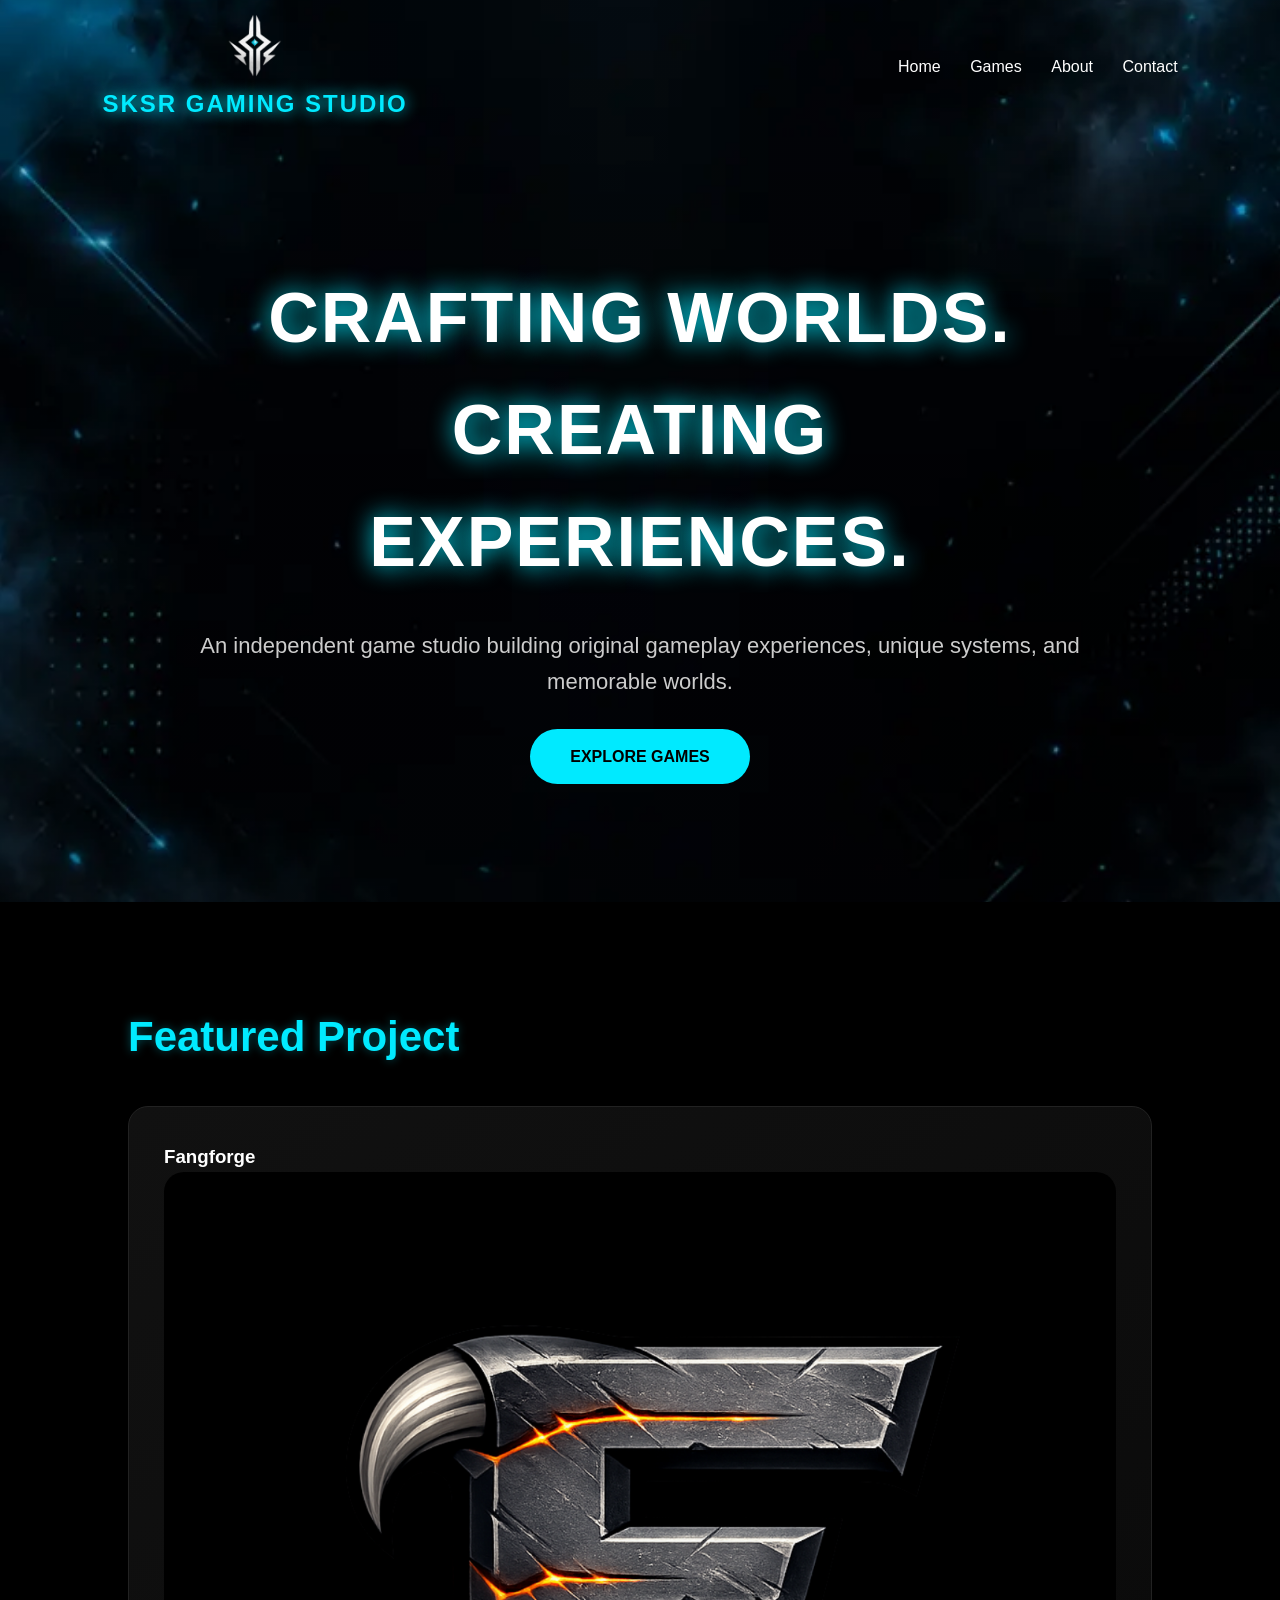
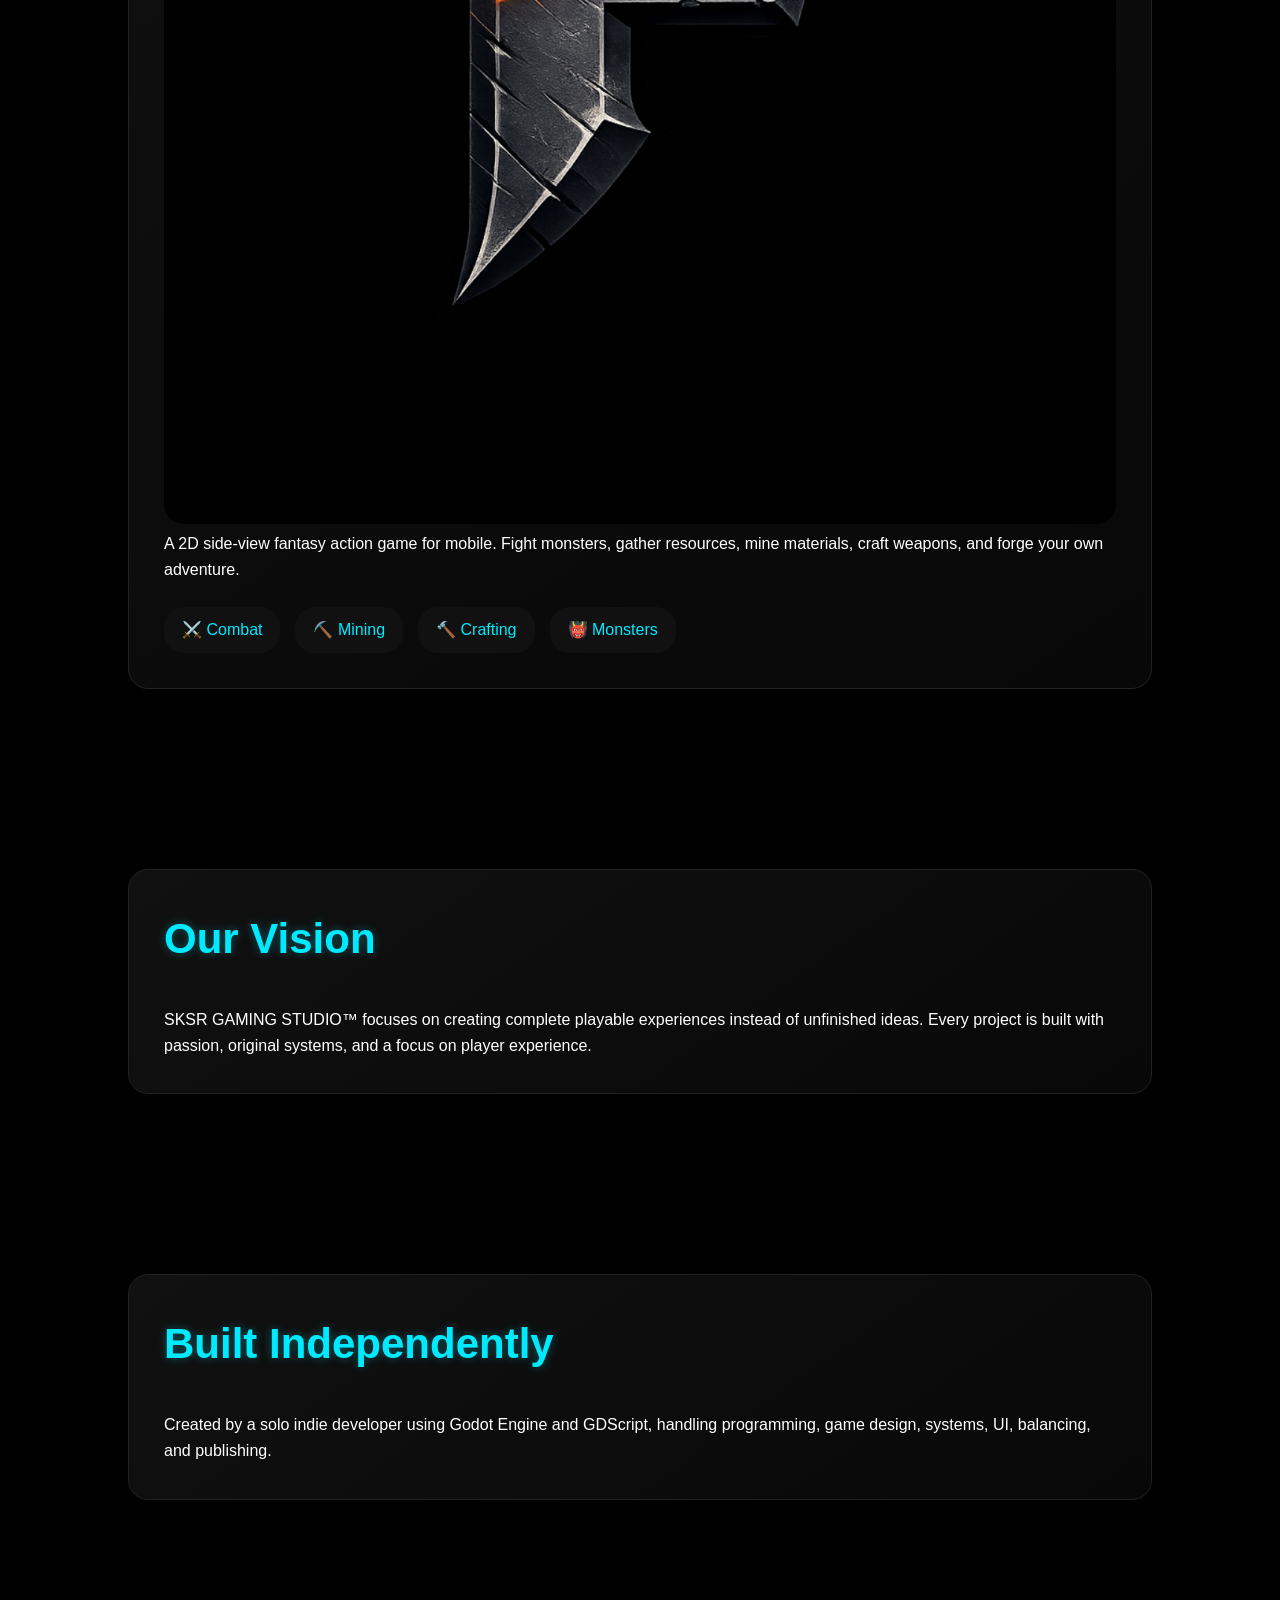
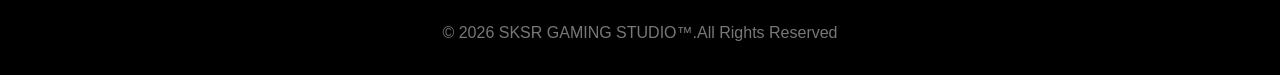
<file: index.html>
<!DOCTYPE html>
<html lang="en">

<head>

    <meta charset="UTF-8">
    <meta name="viewport" content="width=device-width, initial-scale=1.0">

    <title>SKSR GAMING STUDIO</title>

    <link rel="stylesheet" href="css/style.css?v=1.0.0">
    <link rel="icon" type="image/png" href="favicon.png">

</head>


<body>


<nav>

    <div class="brand">

        <img src="images/Background/sksr_logo.webp" alt="SKSR Logo">

        <h2>
            SKSR GAMING STUDIO
        </h2>

    </div>


    <div class="nav-links">

        <a href="index.html">Home</a>
        <a href="games.html">Games</a>
        <a href="about.html">About</a>
        <a href="contact.html">Contact</a>

    </div>

</nav>





    <header class="hero">

        <div class="hero-content">


            <h1>
                CRAFTING WORLDS.<br>
                CREATING EXPERIENCES.
            </h1>


            <p>
                An independent game studio building original gameplay experiences,
                unique systems, and memorable worlds.
            </p>


            <a href="games.html" class="button">
                EXPLORE GAMES
            </a>


        </div>

    </header>





    <section class="featured">


        <h2>
            Featured Project
        </h2>


        <div class="featured-card reveal interactive-card">


            <h3>
                Fangforge
            </h3>

<div class="game-image">

<img src="images/fangforge/fangforge.png" 
alt="Fangforge">

</div>


            <p>
                A 2D side-view fantasy action game for mobile.
                Fight monsters, gather resources, mine materials,
                craft weapons, and forge your own adventure.
            </p>


            <div class="features">

                <span>⚔️ Combat</span>
                <span>⛏️ Mining</span>
                <span>🔨 Crafting</span>
                <span>👹 Monsters</span>

            </div>


        </div>


    </section>





    <section class="vision">


        <div class="game-card reveal interactive-card">


            <h2>
                Our Vision
            </h2>


            <p>
                SKSR GAMING STUDIO™ focuses on creating complete
                playable experiences instead of unfinished ideas.
                Every project is built with passion, original systems,
                and a focus on player experience.
            </p>


        </div>


    </section>





    <section class="developer">


        <div class="game-card reveal interactive-card">


            <h2>
                Built Independently
            </h2>


            <p>
                Created by a solo indie developer using Godot Engine
                and GDScript, handling programming, game design,
                systems, UI, balancing, and publishing.
            </p>


        </div>


    </section>





    <footer>


        <p>
            © 2026 SKSR GAMING STUDIO™. All Rights Reserved.
        </p>


    </footer>





    <script src="js/script.js"></script>


</body>

</html>
</file>
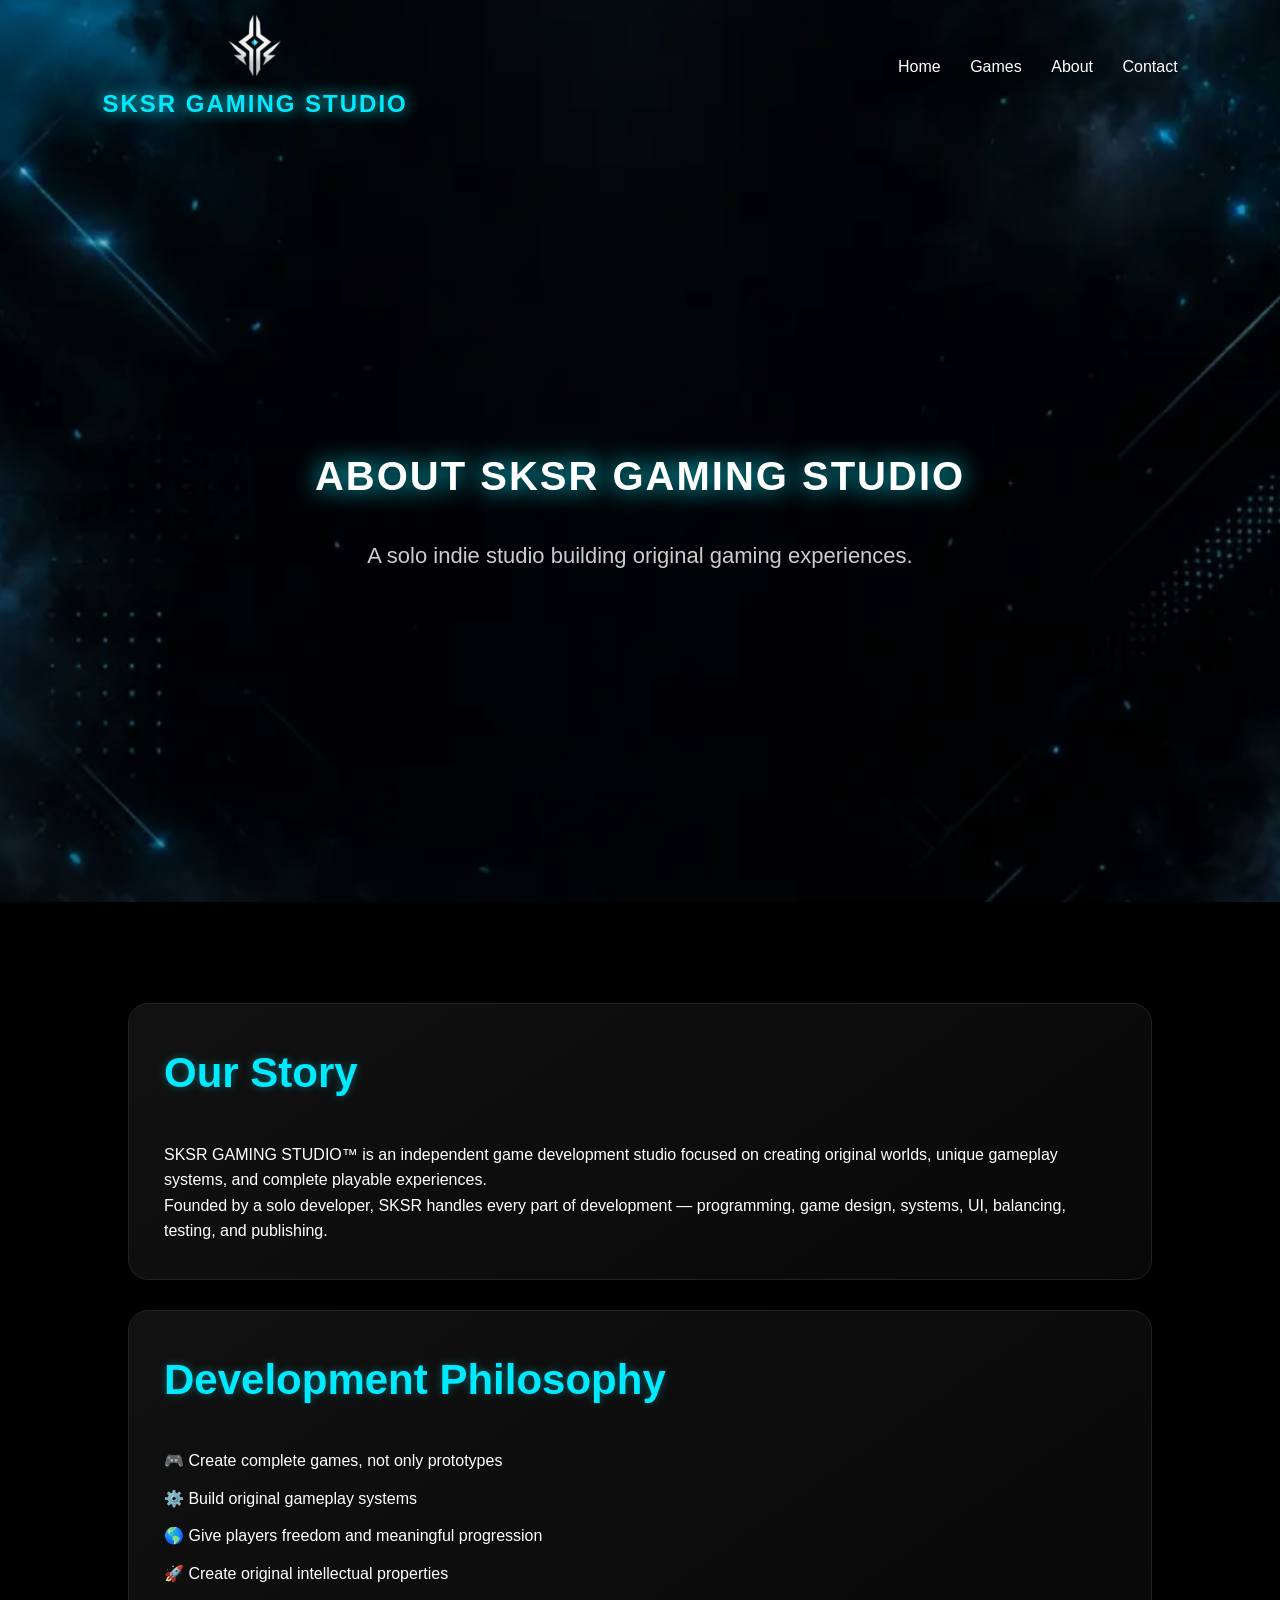
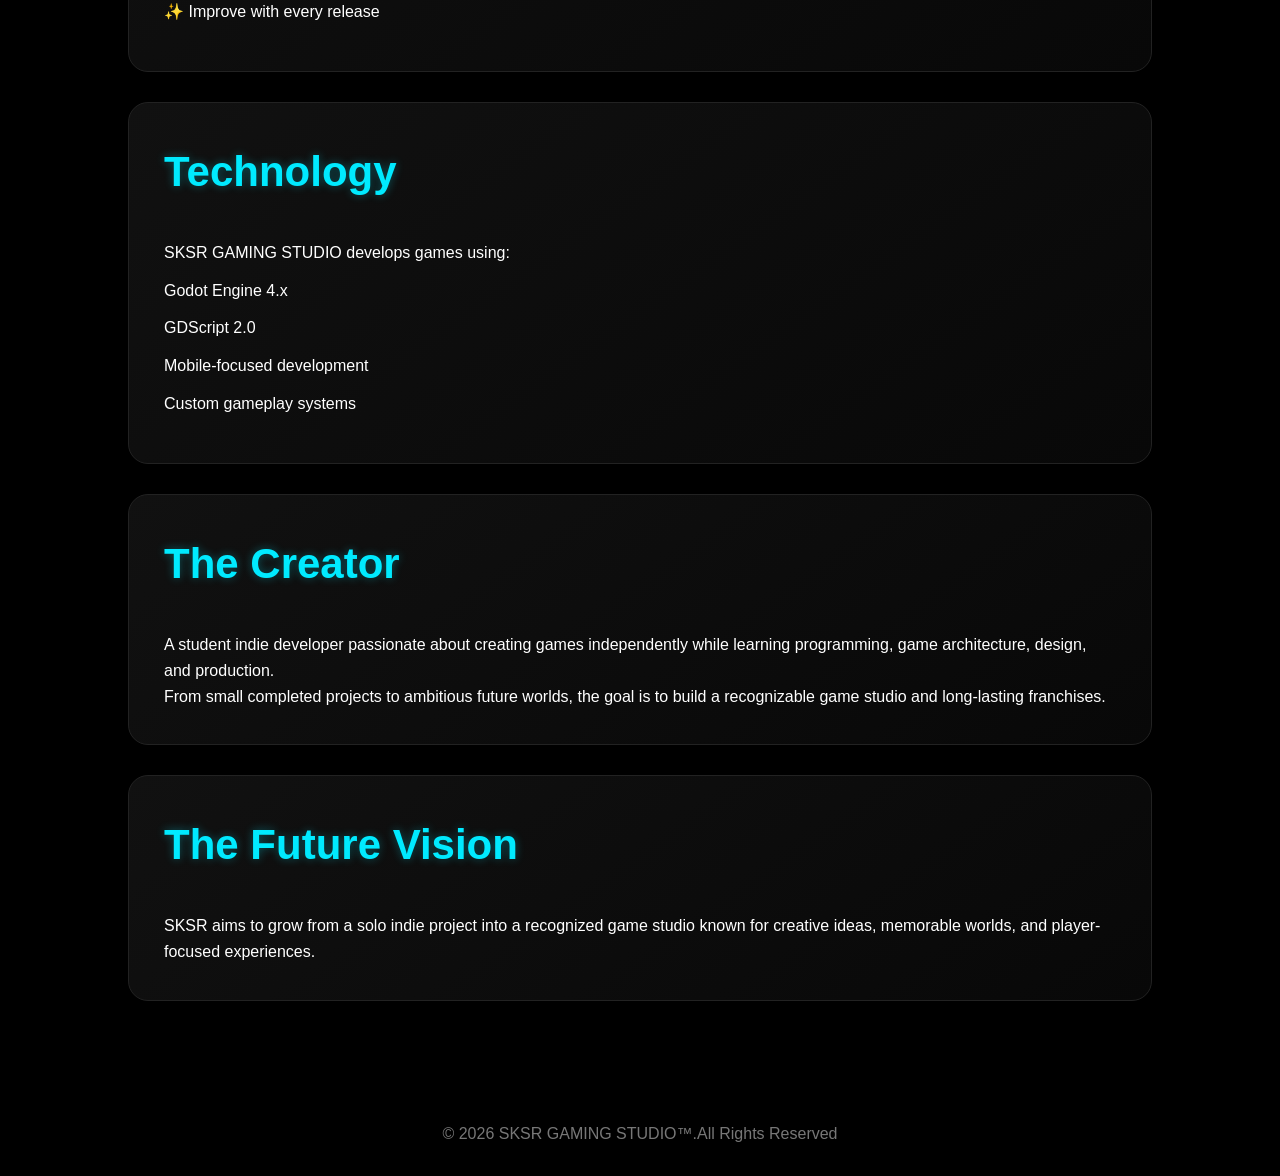
<file: about.html>
<!DOCTYPE html>
<html lang="en">

<head>

<meta charset="UTF-8">
<meta name="viewport" content="width=device-width, initial-scale=1.0">

<title>About | SKSR GAMING STUDIO</title>

<link rel="stylesheet" href="css/style.css?v=1.0.0">

</head>


<body>


<nav>

    <div class="brand">

        <img src="images/Background/sksr_logo.webp" alt="SKSR Logo">

<h2>SKSR GAMING STUDIO</h2>

    </div>

<div class="nav-links">

<a href="index.html">Home</a>
<a href="games.html">Games</a>
<a href="about.html">About</a>
<a href="contact.html">Contact</a>

</div>

</nav>





<header class="hero-small">


<div>

<h1>
ABOUT SKSR GAMING STUDIO
</h1>


<p>
A solo indie studio building original gaming experiences.
</p>


</div>


</header>







<section class="about-section">



<div class="about-card">


<h2>
Our Story
</h2>


<p>

SKSR GAMING STUDIO™ is an independent game development
studio focused on creating original worlds, unique gameplay
systems, and complete playable experiences.

</p>


<p>

Founded by a solo developer, SKSR handles every part of
development — programming, game design, systems,
UI, balancing, testing, and publishing.

</p>



</div>






<div class="about-card">


<h2>
Development Philosophy
</h2>


<ul>


<li>
🎮 Create complete games, not only prototypes
</li>


<li>
⚙️ Build original gameplay systems
</li>


<li>
🌎 Give players freedom and meaningful progression
</li>


<li>
🚀 Create original intellectual properties
</li>


<li>
✨ Improve with every release
</li>


</ul>



</div>








<div class="about-card">


<h2>
Technology
</h2>



<p>

SKSR GAMING STUDIO develops games using:

</p>


<ul>


<li>
Godot Engine 4.x
</li>


<li>
GDScript 2.0
</li>


<li>
Mobile-focused development
</li>


<li>
Custom gameplay systems
</li>


</ul>



</div>









<div class="about-card">


<h2>
The Creator
</h2>



<p>

A student indie developer passionate about creating
games independently while learning programming,
game architecture, design, and production.

</p>



<p>

From small completed projects to ambitious future
worlds, the goal is to build a recognizable game
studio and long-lasting franchises.

</p>



</div>









<div class="about-card vision-card">


<h2>
The Future Vision
</h2>


<p>

SKSR aims to grow from a solo indie project into a
recognized game studio known for creative ideas,
memorable worlds, and player-focused experiences.

</p>



</div>




</section>







<footer>

<p>
© 2026 SKSR GAMING STUDIO™. All Rights Reserved.
</p>

</footer>




<script src="js/script.js"></script>


</body>

</html>
</file>
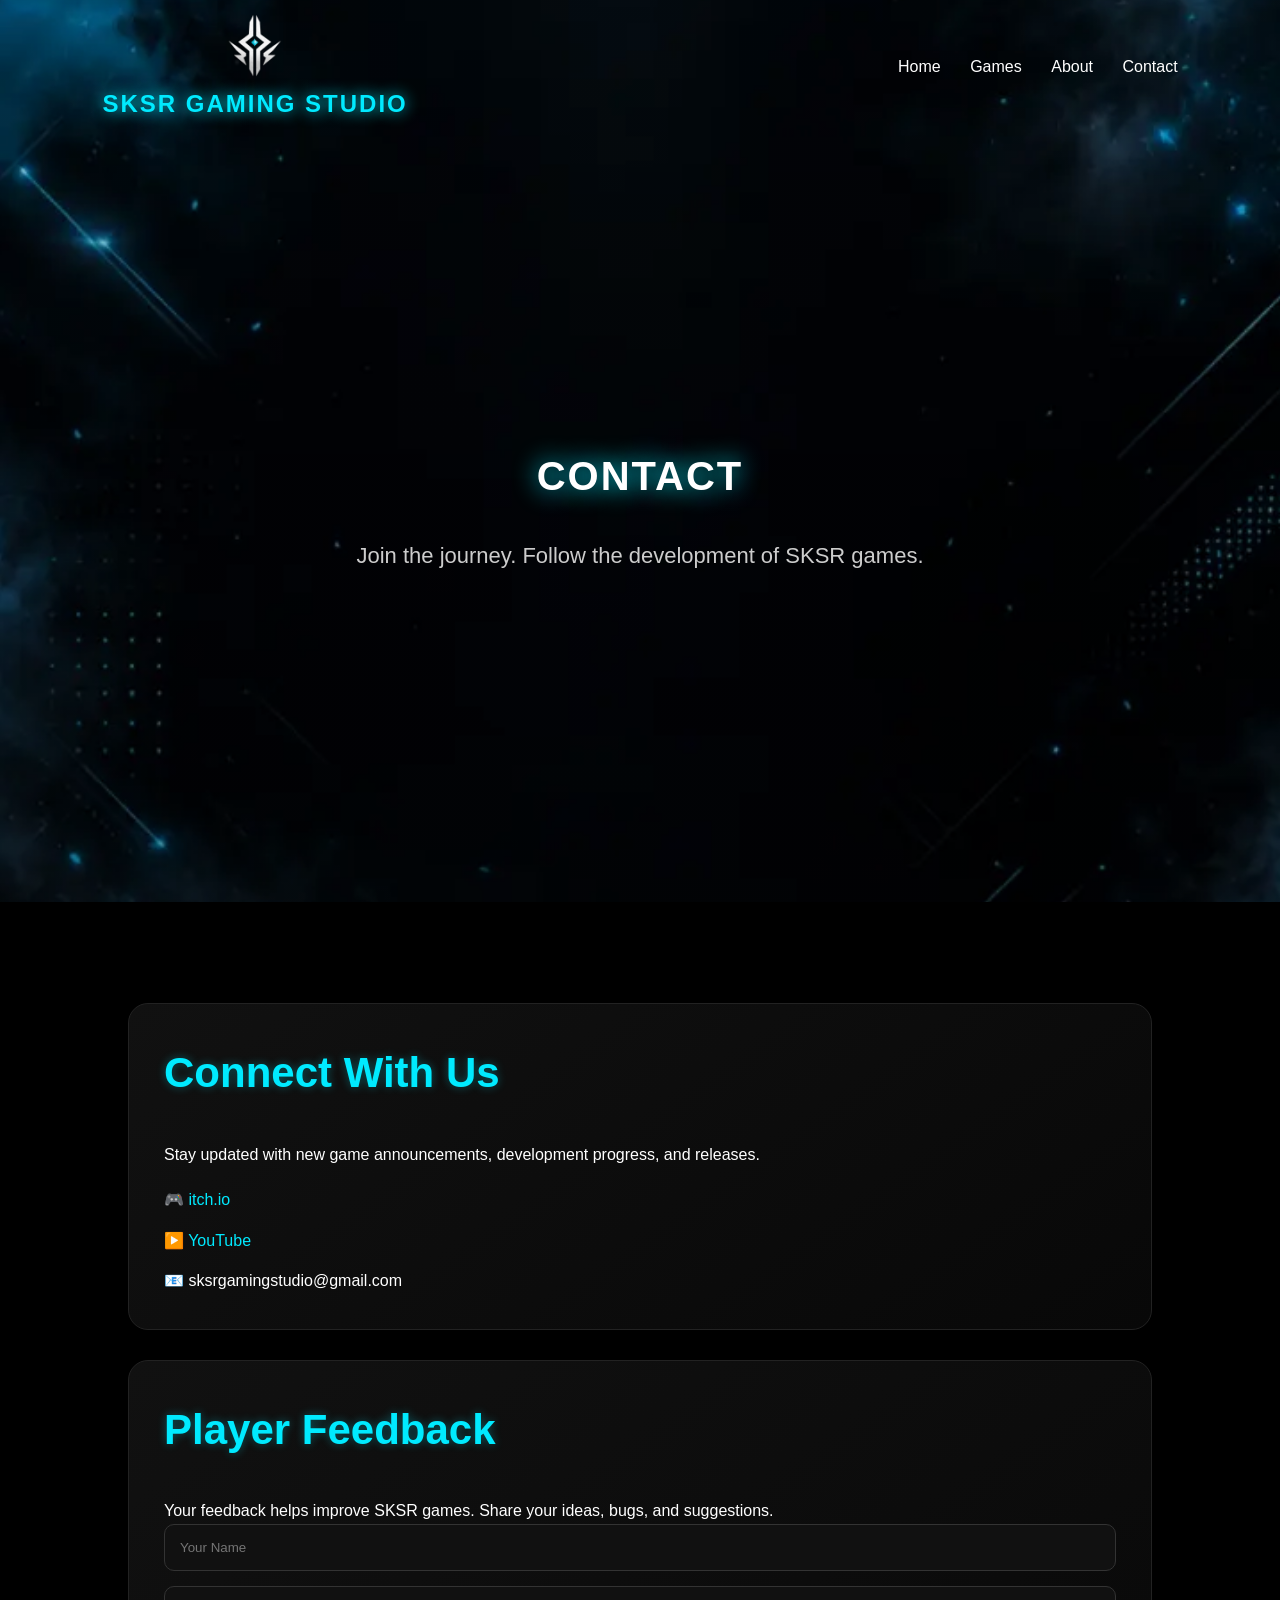
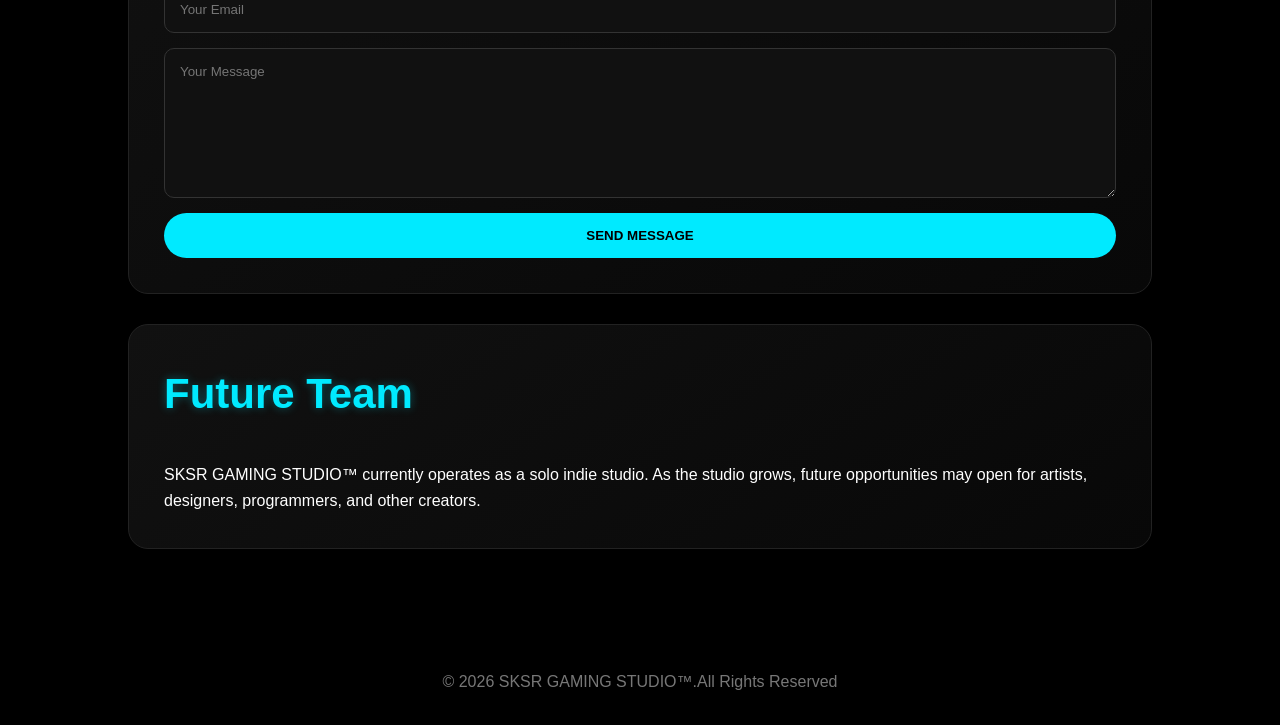
<file: contact.html>
<!DOCTYPE html>
<html lang="en">

<head>

<meta charset="UTF-8">
<meta name="viewport" content="width=device-width, initial-scale=1.0">

<title>Contact | SKSR GAMING STUDIO</title>

<link rel="stylesheet" href="css/style.css?v=1.0.0">

</head>


<body>


<nav>

    <div class="brand">

        <img src="images/Background/sksr_logo.webp" alt="SKSR Logo">

<h2>SKSR GAMING STUDIO</h2>

    </div>

<div class="nav-links">

<a href="index.html">Home</a>
<a href="games.html">Games</a>
<a href="about.html">About</a>
<a href="contact.html">Contact</a>

</div>

</nav>





<header class="hero-small">


<div>

<h1>
CONTACT
</h1>


<p>
Join the journey. Follow the development of SKSR games.
</p>


</div>


</header>







<section class="contact-section">





<div class="contact-card">


<h2>
Connect With Us
</h2>


<p>

Stay updated with new game announcements,
development progress, and releases.

</p>



<div class="contact-links">


<a href="https://sksr-gaming-studio.itch.io/">
🎮 itch.io
</a>


<a href="https://youtube.com/@sksr_gaming_studio?si=nkdD7WeJZQTMwhV7">
▶️ YouTube
</a>


<p>
📧 sksrgamingstudio@gmail.com
</p>


</div>


</div>









<div class="contact-card">


<h2>
Player Feedback
</h2>


<p>

Your feedback helps improve SKSR games.
Share your ideas, bugs, and suggestions.

</p>



<form>


<input 
type="text"
placeholder="Your Name">



<input 
type="email"
placeholder="Your Email">



<textarea
placeholder="Your Message">
</textarea>



<button type="submit">
SEND MESSAGE
</button>


</form>



</div>









<div class="contact-card">


<h2>
Future Team
</h2>



<p>

SKSR GAMING STUDIO™ currently operates as
a solo indie studio.

As the studio grows, future opportunities may
open for artists, designers, programmers,
and other creators.

</p>


</div>






</section>







<footer>

<p>
© 2026 SKSR GAMING STUDIO™. All Rights Reserved.
</p>

</footer>




<script src="js/script.js"></script>


</body>

</html>
</file>
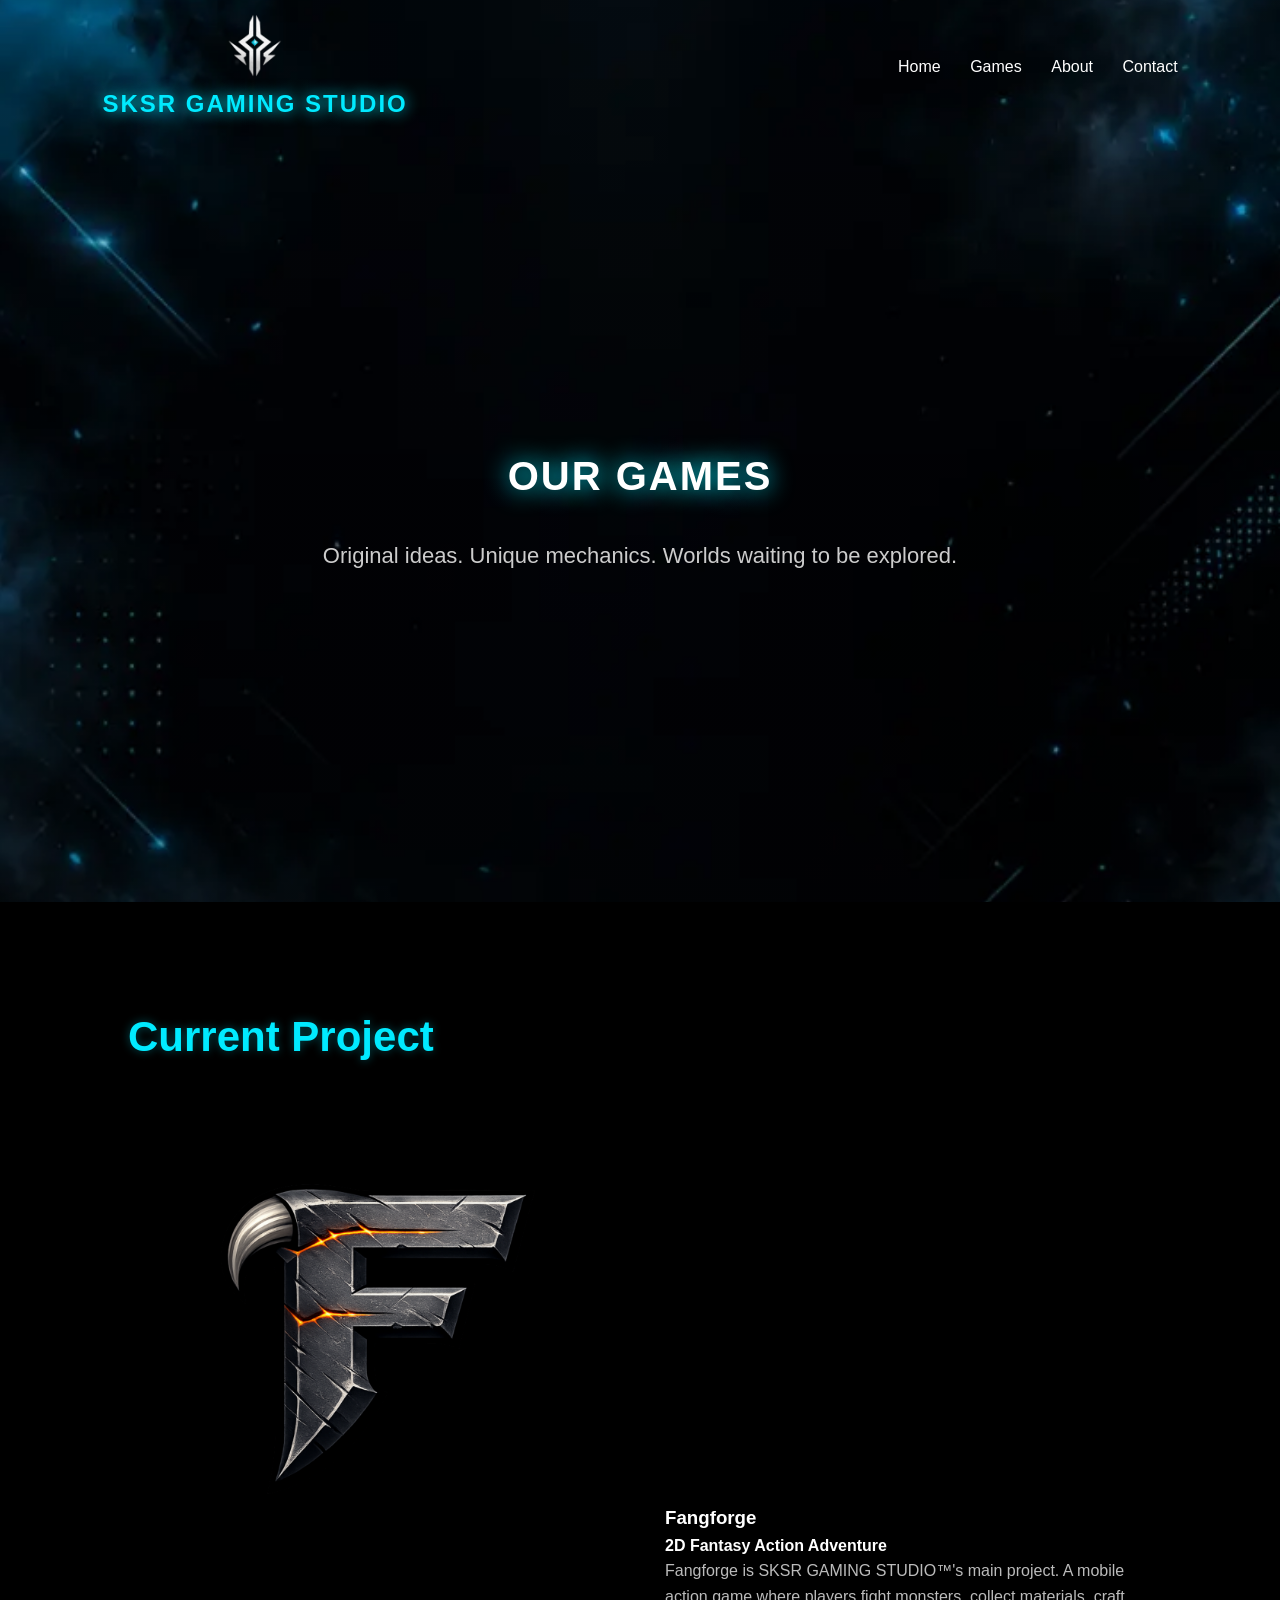
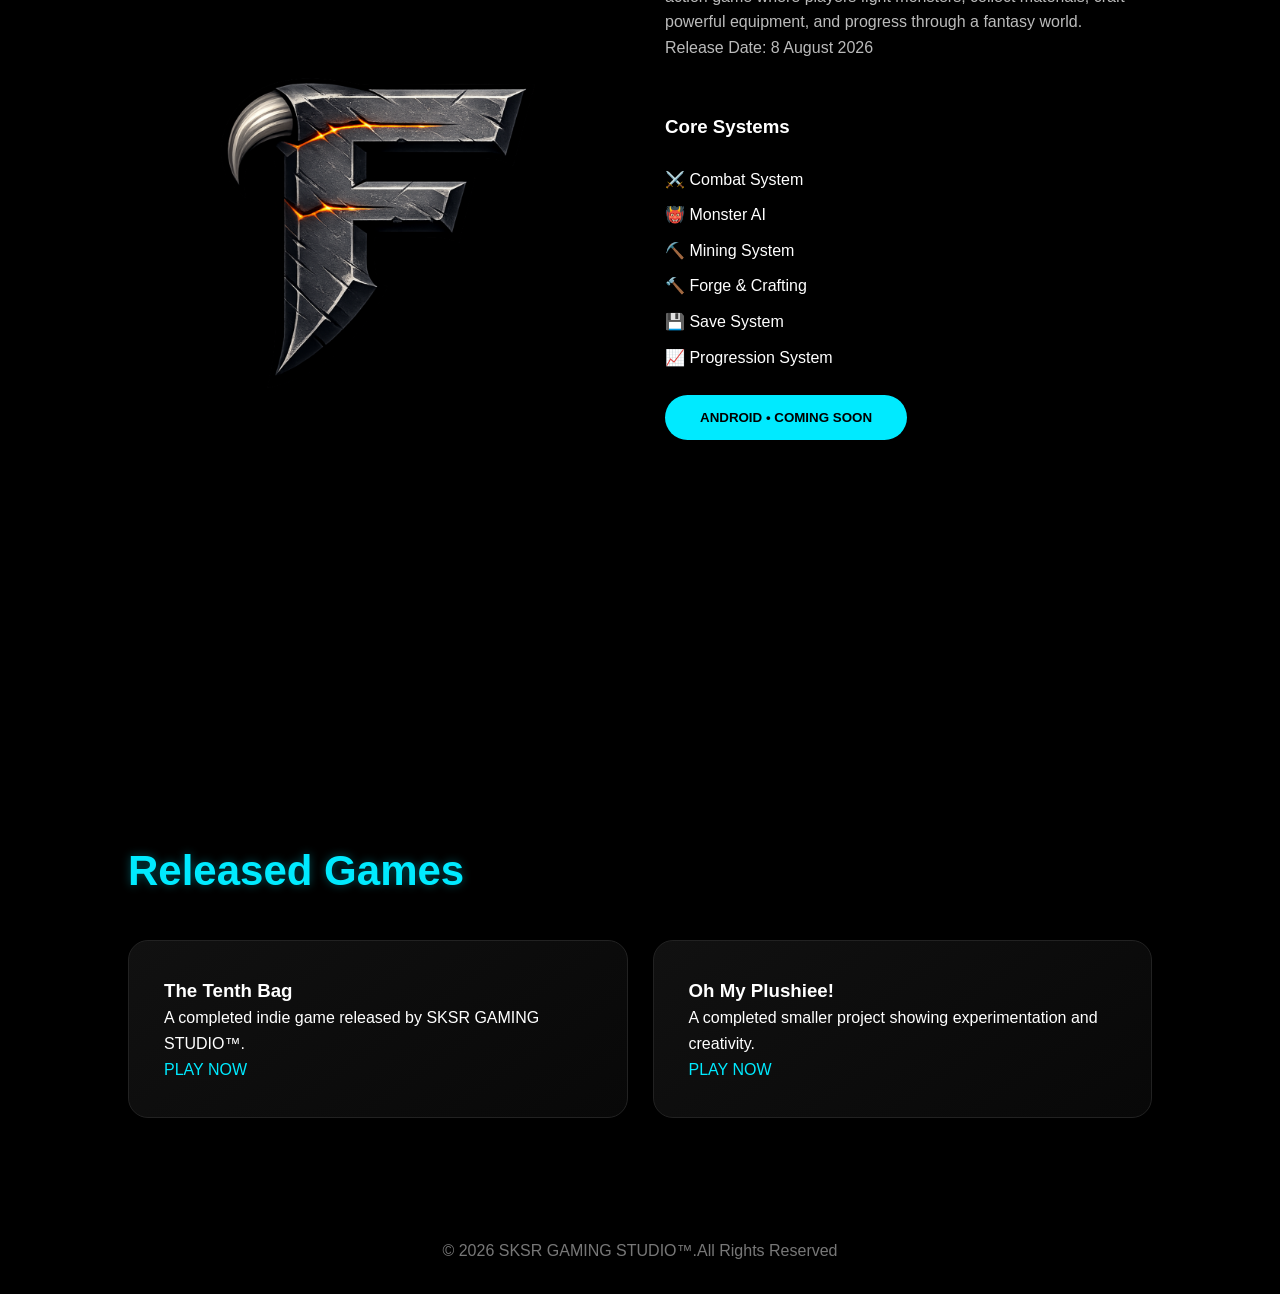
<file: games.html>
<!DOCTYPE html>
<html lang="en">

<head>

    <meta charset="UTF-8">
    <meta name="viewport" content="width=device-width, initial-scale=1.0">

    <title>Games | SKSR GAMING STUDIO</title>

    <link rel="stylesheet" href="css/style.css?v=1.0.0">

</head>

<body>

    <nav>

        <div class="brand">

            <img src="images/Background/sksr_logo.webp" alt="SKSR Logo">

            <h2>SKSR GAMING STUDIO</h2>

        </div>

        <div class="nav-links">

            <a href="index.html">Home</a>
            <a href="games.html">Games</a>
            <a href="about.html">About</a>
            <a href="contact.html">Contact</a>

        </div>

    </nav>

    <header class="hero-small">

        <div class="hero-content">

            <h1>
                OUR GAMES
            </h1>

            <p>
                Original ideas. Unique mechanics. Worlds waiting to be explored.
            </p>

        </div>

    </header>

    <section class="games-section">

        <h2>
            Current Project
        </h2>

        <div class="game-showcase">

            <div class="game-image">

    <img src="images/fangforge/fangforge.png"
         alt="Fangforge">

    <div class="game-image">

    <img src="images/fangforge/fangforge.png" alt="Fangforge">

    <iframe
        src="https://www.youtube.com/embed/GBKdgmRm1II"
        width="100%"
        height="315"
        style="margin-top:20px;border:none;border-radius:12px;"
        allowfullscreen>
    </iframe>

</div>
</div>

            <div class="game-info">

                <h3>
                    Fangforge
                </h3>

                <h4>
                    2D Fantasy Action Adventure
                </h4>

                <p>
                    Fangforge is SKSR GAMING STUDIO™'s main project.
                    A mobile action game where players fight monsters,
                    collect materials, craft powerful equipment,
                    and progress through a fantasy world.
                </p>

                <p>
                    Release Date: 8 August 2026
                </p>

                <br><br>

                <h3>
                    Core Systems
                </h3>

                <ul>

                    <li>⚔️ Combat System</li>
                    <li>👹 Monster AI</li>
                    <li>⛏️ Mining System</li>
                    <li>🔨 Forge & Crafting</li>
                    <li>💾 Save System</li>
                    <li>📈 Progression System</li>

                </ul>

                <button>
                    ANDROID • COMING SOON
                </button>

            </div>

        </div>

        <h2 class="section-title">
            Released Games
        </h2>

        <div class="game-grid">

            <div class="game-card">

                <h3>
                    The Tenth Bag
                </h3>

                <p>
                    A completed indie game released by
                    SKSR GAMING STUDIO™.
                </p>

                <a href="https://sksr-gaming-studio.itch.io/the-tenth-bag-horror" target="_blank">
                    PLAY NOW
                </a>

            </div>

            <div class="game-card">

                <h3>
                    Oh My Plushiee!
                </h3>

                <p>
                    A completed smaller project showing
                    experimentation and creativity.
                </p>

                <a href="https://sksr-gaming-studio.itch.io/oh-my-plushiee" target="_blank">
                    PLAY NOW
                </a>

            </div>

        </div>

    </section>

    <footer>

        <p>
            © 2026 SKSR GAMING STUDIO™. All Rights Reserved.
        </p>

    </footer>

    <script src="js/script.js"></script>

</body>

</html>
</file>
<file: css/style.css>
/* =========================
   SKSR GAMING STUDIO™
   MAIN STYLE SYSTEM
========================= */

* {
    margin: 0;
    padding: 0;
    box-sizing: border-box;
    font-family: "Segoe UI", Arial, sans-serif;
}

html {
    scroll-behavior: smooth;
}

body {
    position: relative;
    background: #000;
    color: white;
    line-height: 1.6;
    overflow-x: hidden;
}

body::before {
    content: "";
    position: fixed;
    top: -2px;
    left: -2px;
    right: -2px;
    bottom: -2px;

    z-index: -1;
    pointer-events: none;

    background:
        linear-gradient(rgba(0,0,0,.15), rgba(0,0,0,.35)),
        url("../images/Background/background.webp") center/cover no-repeat;

    transform: translate3d(0,0,0);
}

/* =========================
        NAVIGATION
========================= */

nav {
    width: 100%;
    padding: 10px 8%;
    display: flex;
    justify-content: space-between;
    align-items: center;
    position: relative;
    z-index: 100;
}

nav h2 {
    color: #00eaff;
    letter-spacing: 2px;
    font-size: 24px;
    text-shadow: 0 0 15px #00eaff;
}

.brand {
    display: flex;
    flex-direction: column;
    align-items: center;
    gap: 5px;
}

.brand img {
    width: 70px;
    height: auto;
}

.nav-links a {
    color: white;
    text-decoration: none;
    margin-left: 25px;
    transition: 0.3s;
}

.nav-links a:hover {
    color: #00eaff;
}

/* =========================
        HERO
========================= */

.hero {
    min-height: calc(100vh - 120px);
    display: flex;
    justify-content: center;
    align-items: center;
    text-align: center;
}

.hero-small {
    min-height: calc(100vh - 120px);
    display: flex;
    justify-content: center;
    align-items: center;
    text-align: center;
}

.hero-content {
    max-width: 900px;
}

.hero h1 {
    font-size: 70px;
    letter-spacing: 2px;
    color: white;
    text-shadow: 0 0 25px #00eaff;
}

.hero-small h1 {
    font-size: 40px;
    letter-spacing: 2px;
    color: white;
    text-shadow: 0 0 25px #00eaff;
}

.hero p,
.hero-small p {
    margin: 30px auto;
    font-size: 22px;
    color: #ccc;
}

/* =========================
        GAME TRAILER
========================= */

.game-trailer {
    margin-top: 20px;
}

.game-trailer iframe {
    display: block;
    width: 100%;
    height: auto;
    aspect-ratio: 16 / 9;
    border: none;
    border-radius: 12px;
}

/* =========================
        BUTTONS
========================= */

.button {
    display: inline-block;
    padding: 15px 40px;
    background: #00eaff;
    color: black;
    font-weight: bold;
    text-decoration: none;
    border-radius: 40px;
    transition: 0.3s;
}

.button:hover {
    background: white;
    transform: scale(1.08);
}

/* =========================
        SECTIONS
========================= */

section {
    padding: 90px 10%;
}

section h2 {
    font-size: 42px;
    color: #00eaff;
    margin-bottom: 35px;
    text-shadow: 0 0 10px #00eaff55;
}

/* =========================
        CARDS
========================= */

.featured-card,
.game-card,
.about-card,
.contact-card {

    background: linear-gradient(145deg, #111, #080808);

    border: 1px solid #222;

    border-radius: 20px;

    padding: 35px;

    transition: 0.3s ease;
}


/* =========================
        CARD INTERACTION
========================= */

.featured-card:hover,
.game-card:hover,
.about-card:hover,
.contact-card:hover,
.featured-card:active,
.game-card:active,
.about-card:active,
.contact-card:active {

    transform: translateY(-10px);

    border-color: #00eaff;

    box-shadow:
        0 0 25px rgba(0, 234, 255, 0.35),
        0 0 60px rgba(0, 234, 255, 0.15);
}


/* =========================
        FEATURES
========================= */

.features {
    margin-top: 25px;
    display: flex;
    flex-wrap: wrap;
    gap: 15px;
}

.features span {
    background: #111;
    padding: 10px 18px;
    border-radius: 20px;
    color: #00eaff;
}

/* =========================
        PAGE HEADER
========================= */

.page-header {
    height: 60vh;
    background: linear-gradient(rgba(0, 0, 0, 0.7), #050505);
    display: flex;
    justify-content: center;
    align-items: center;
    text-align: center;
}

.page-header h1 {
    font-size: 65px;
    text-shadow: 0 0 25px #00eaff;
}

/* =========================
        GAMES PAGE
========================= */

.game-showcase {
    display: grid;
    grid-template-columns: 1fr 1fr;
    gap: 50px;
    align-items: center;
}

.game-image img {
    width: 100%;
    border-radius: 20px;
}

.game-info p {
    color: #bbb;
}

.game-info ul {
    list-style: none;
    margin: 25px 0;
}

.game-info li {
    margin: 10px 0;
}

.game-info button {
    padding: 15px 35px;
    background: #00eaff;
    border: none;
    border-radius: 30px;
    font-weight: bold;
    cursor: pointer;
    transition: 0.3s;
}

.game-info button:hover {
    background: white;
    transform: scale(1.05);
}

.game-grid {
    display: grid;
    grid-template-columns: repeat(auto-fit, minmax(250px, 1fr));
    gap: 25px;
}

.game-card a {
    color: #00eaff;
    text-decoration: none;
}

/* =========================
        ABOUT
========================= */

.about-section {
    display: grid;
    gap: 30px;
}

.about-card ul {
    list-style: none;
}

.about-card li {
    margin: 12px 0;
}

/* =========================
        CONTACT
========================= */

.contact-section {
    display: grid;
    gap: 30px;
}

.contact-links {
    display: flex;
    flex-direction: column;
    gap: 15px;
    margin-top: 20px;
}

.contact-links a {
    color: #00eaff;
    text-decoration: none;
}

form {
    display: flex;
    flex-direction: column;
    gap: 15px;
}

input,
textarea {
    background: #111;
    border: 1px solid #333;
    color: white;
    padding: 15px;
    border-radius: 10px;
    font-family: inherit;
}

textarea {
    height: 150px;
    resize: vertical;
}

form button {
    padding: 15px;
    background: #00eaff;
    border: none;
    border-radius: 30px;
    font-weight: bold;
    cursor: pointer;
    transition: 0.3s;
}

form button:hover {
    background: white;
    transform: scale(1.03);
}

/* =========================
        FOOTER
========================= */

footer {
    background: #000;
    padding: 30px;
    text-align: center;
    color: #777;
}

/* =========================
        MOBILE
========================= */

@media (max-width: 850px) {
    nav {
        flex-direction: column;
    }

    .nav-links {
        margin-top: 15px;
    }

    .nav-links a {
        margin: 10px;
    }

    .hero h1 {
        font-size: 40px;
    }

    .page-header h1 {
        font-size: 40px;
    }

    .game-showcase {
        grid-template-columns: 1fr;
    }

    section {
        padding: 70px 6%;
    }
}

/* =========================
   TAP HIGHLIGHT + FOCUS
========================= */

/* Remove blue tap highlight on mobile */
html,
body,
a,
button,
input,
textarea,
select {
    -webkit-tap-highlight-color: transparent;
}

/* Only disable text selection on buttons/links (not the whole page) */
button,
.button,
.nav-links a,
.game-card a,
.contact-links a {
    -webkit-user-select: none;
    user-select: none;
}

/* Keep nice focus style for keyboard users */
a:focus-visible,
button:focus-visible,
input:focus-visible,
textarea:focus-visible,
select:focus-visible {
    outline: 2px solid #00eaff;
    outline-offset: 3px;
}
</file>
